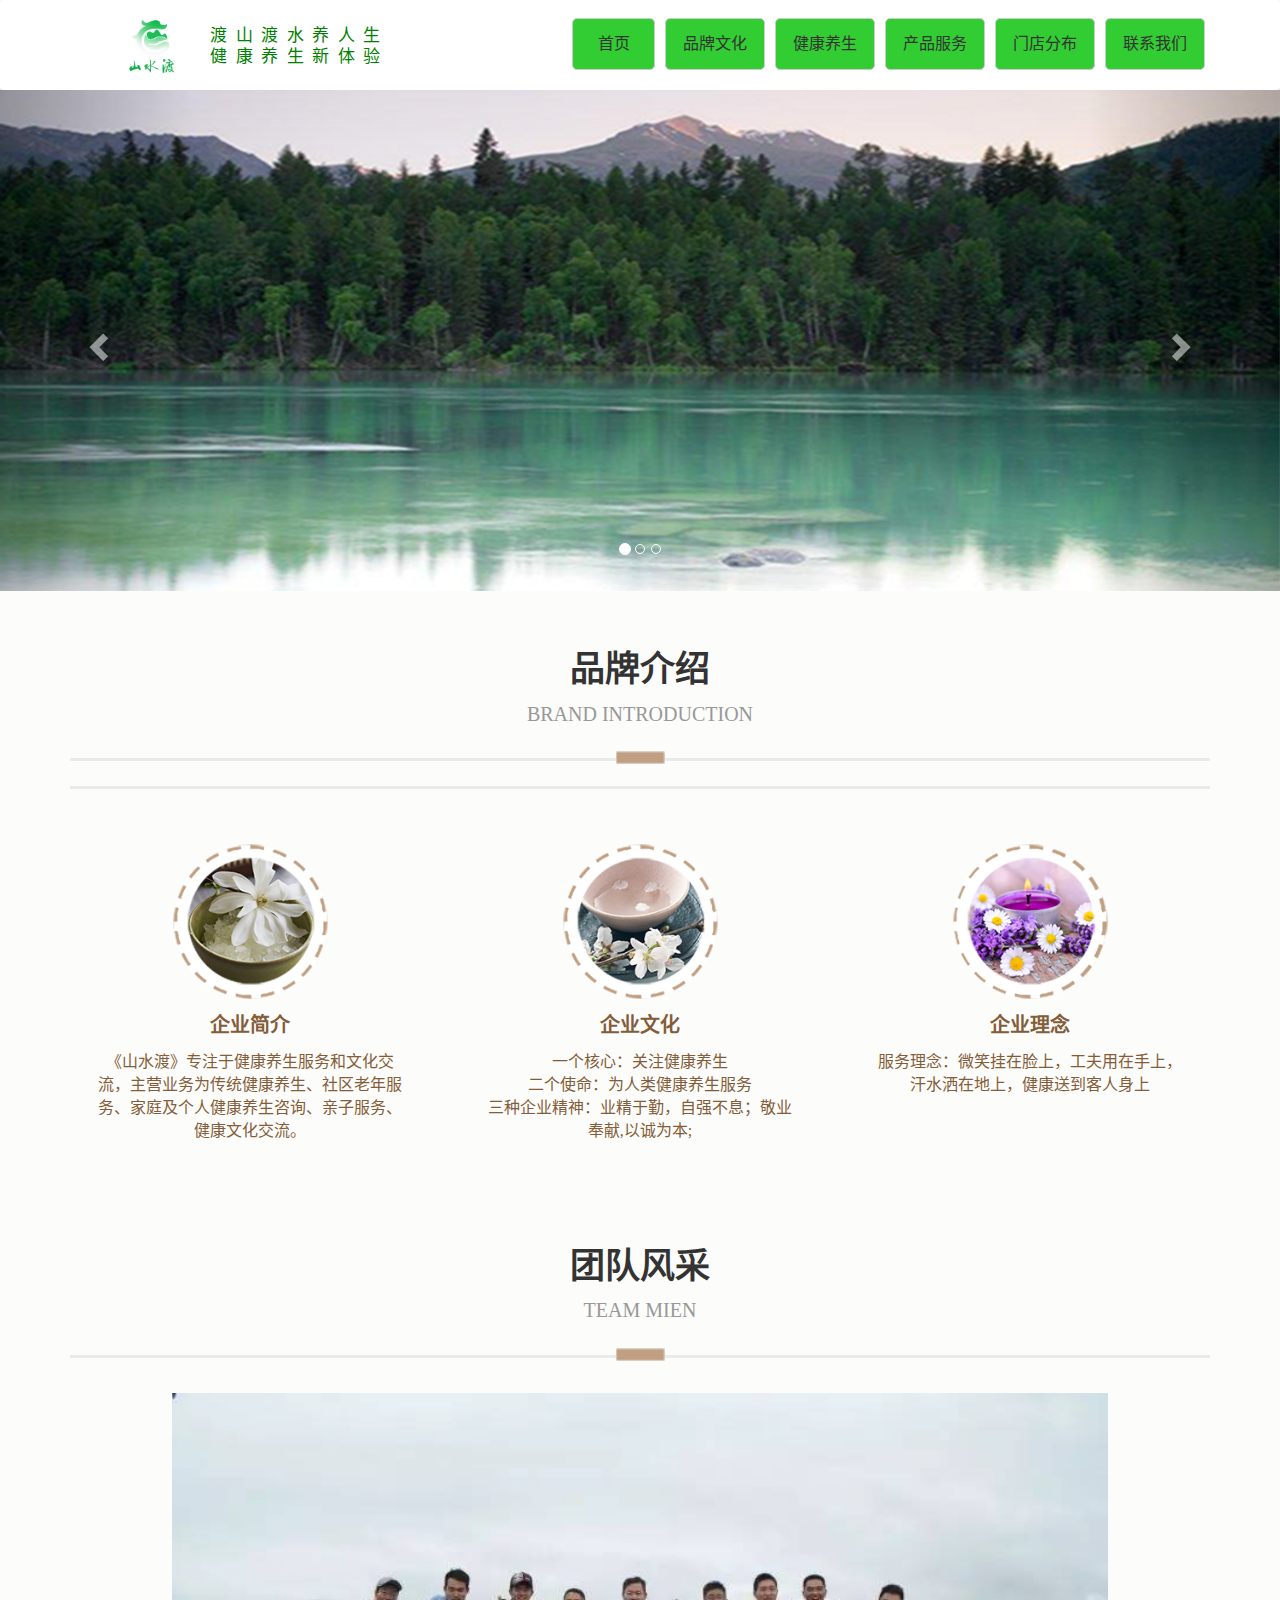
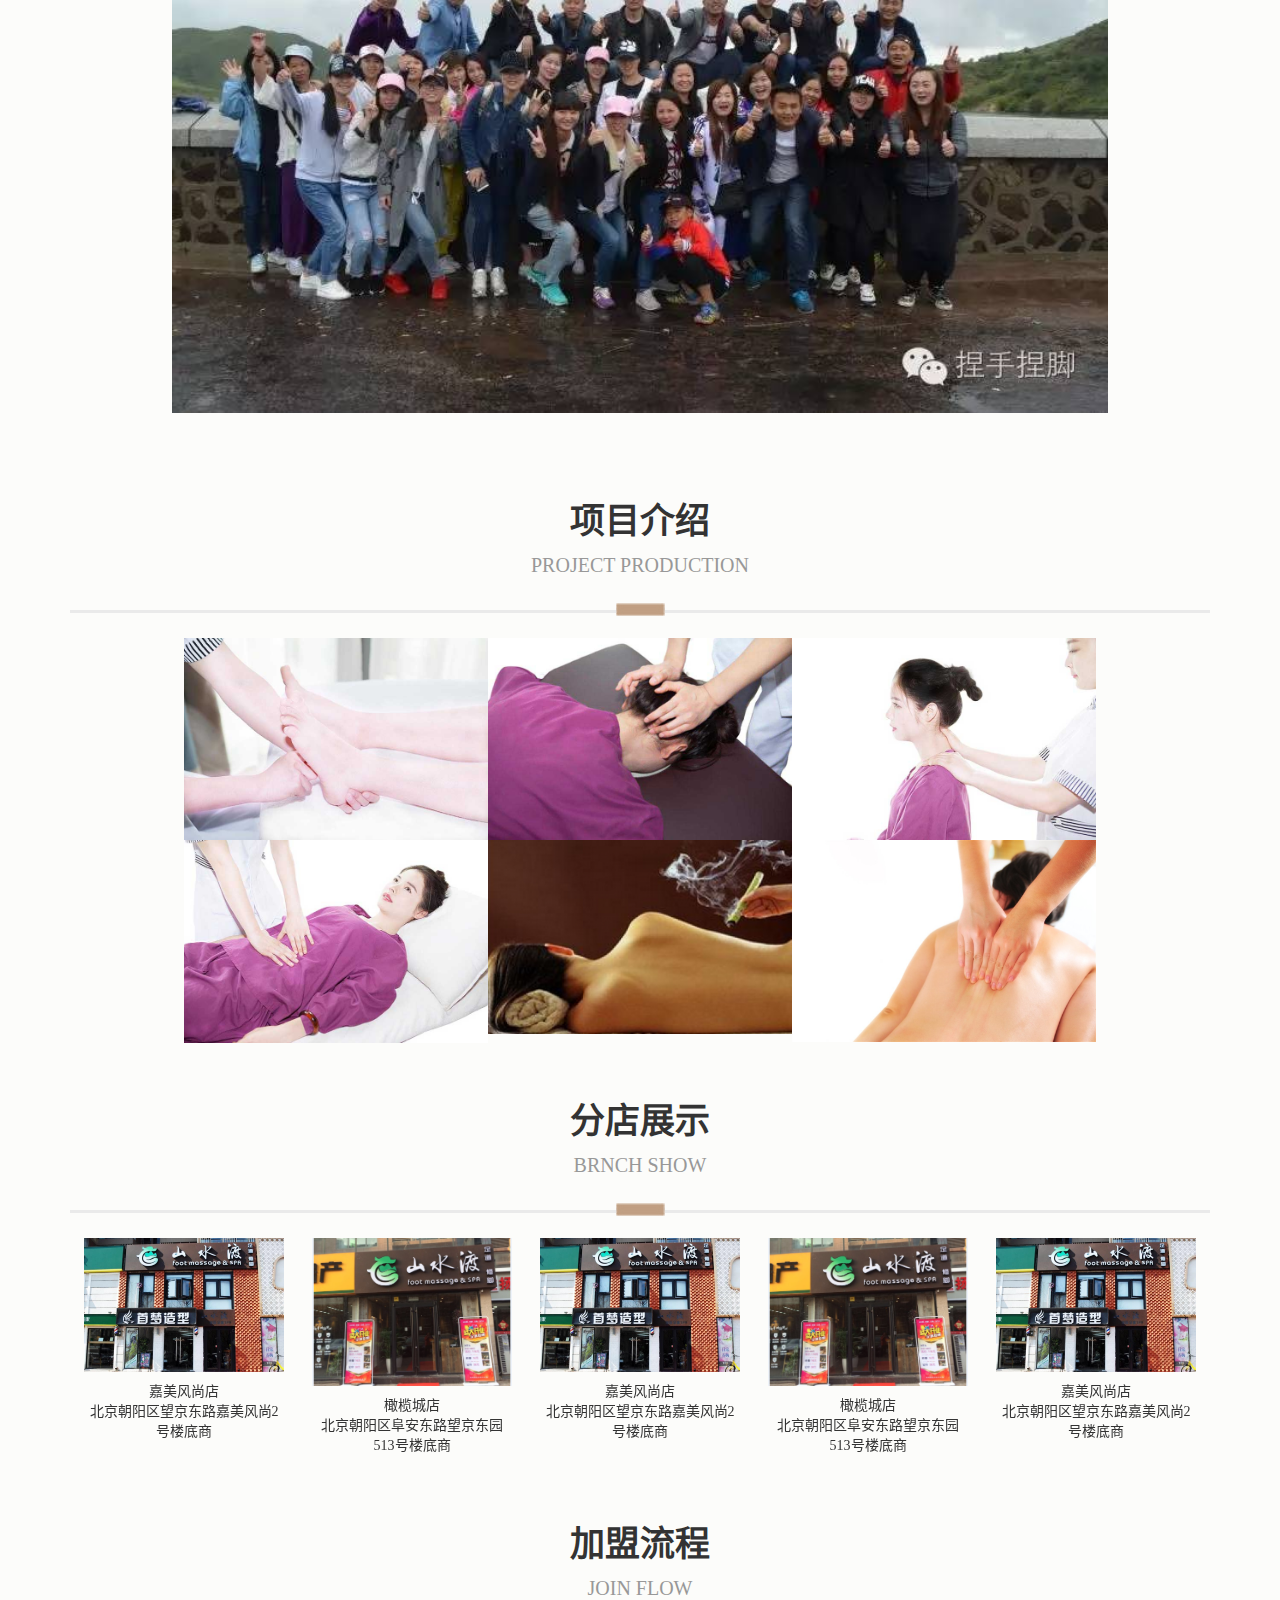
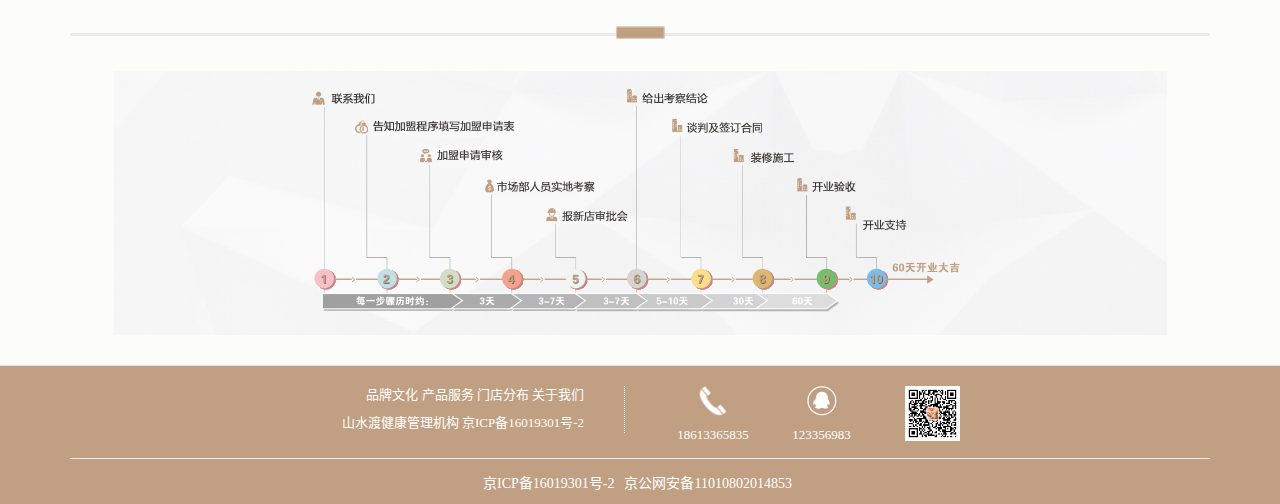
<file: index.html>
<!DOCTYPE html>
<html lang="zh-CN">
  <head>
    <meta charset="utf-8">
    <meta http-equiv="X-UA-Compatible" content="IE=edge">
    <meta name="viewport" content="width=device-width, initial-scale=1">
    <!-- 上述3个meta标签*必须*放在最前面，任何其他内容都*必须*跟随其后！ -->
    <title>首页</title>

    <!-- Bootstrap -->
    <link href="libs/bootstrap-3.3.7/dist/css/bootstrap.css" rel="stylesheet">
    <link rel="stylesheet" href="css/header.css" />
    <link rel="stylesheet" href="css/main.css" />
    <link rel="stylesheet" href="css/footer.css" />
    <link rel="stylesheet" href="css/jquery.vm-carousel.css">

    <!-- HTML5 shim and Respond.js for IE8 support of HTML5 elements and media queries -->
    <!-- WARNING: Respond.js doesn't work if you view the page via file:// -->
    <!--[if lt IE 9]>
      <script src="libs/html5shiv-3.7.3/dist/html5shiv.js"></script>
      <script src="libs/Respond-1.4.2/dest/respond.min.js"></script>
    <![endif]-->
    <style type="text/css">
        .vmc-centered{ padding: 10px 0; }
        .vmc-centered img { transition: all 0.3s ease; }
        .vmc-centered .vmc_active img { transform: scale(1.2); }
    </style>

    </head>
  <body> 

    <!--.header-->
    <div class="header" id="top">
        <nav class="navbar navbar-default">
            <div class="navbar-header">
                    <button type="button" class="navbar-toggle collapsed" data-toggle="collapse" data-target="#nav" aria-expanded="false">
                        <span class="sr-only">Toggle navigation</span>
                        <span class="icon-bar"></span>
                        <span class="icon-bar"></span>
                        <span class="icon-bar"></span>
                    </button>
                    <a class="navbar-brand" href="#">
                        <img src="images/logo.png" width="80px"></img>
                    </a>
                     <span class="navbar-brand">
                        <span style="color:green;font-size:17px;">渡&nbsp;&nbsp;山&nbsp;&nbsp;渡&nbsp;&nbsp;水&nbsp;&nbsp;养&nbsp;&nbsp;人&nbsp;&nbsp;生</span>
                        <br>
                        <span style="color:green;font-size:17px;">健&nbsp;&nbsp;康&nbsp;&nbsp;养&nbsp;&nbsp;生&nbsp;&nbsp;新&nbsp;&nbsp;体&nbsp;&nbsp;验</span>
                    </span>
                </div>

                 <div class="collapse navbar-collapse " id="nav" style="margin-top:15px !important;font-size:16px;">
                    <ul class="nav navbar-nav navbar-right ull">
                        <li style="width:83px;"><a href="./index.html">首页</a></li>
                        <li><a href="./brand.html">品牌文化</a></li>
                        <li><a href="./regimen.html">健康养生</a></li>
                        <li><a href="./physiotherapy.html">产品服务</a></li>
                        <li><a href="./shop.html">门店分布</a></li>
                        <li><a href="./joinus.html">联系我们</a></li>
                    </ul>
                </div>
        </nav>
    </div> 
    <!--/header-->  

    <!--banner-->  
    <section class="banner">
        <div id="carousel-example-generic" class="carousel slide" data-ride="carousel">
        <!-- Indicators -->
        <ol class="carousel-indicators">
            <li data-target="#carousel-example-generic" data-slide-to="0" class="active"></li>
            <li data-target="#carousel-example-generic" data-slide-to="1"></li> 
            <li data-target="#carousel-example-generic" data-slide-to="2"></li>     
        </ol>

        <!-- Wrapper for slides -->
        <div class="carousel-inner" role="listbox">
            <div class="item active">
                <img src="images/banner1_2000.jpg" class="banner-image-01 img-responsive">
            </div>
            <div class="item">
                <img src="images/banner2_2000.jpg" class="banner-image-02 img-responsive">
            </div>
            <div class="item">
                <img src="images/banner3_2000.jpg" class="banner-image-03 img-responsive">
            </div>
        </div>

          <!-- Controls -->
        <a class="left carousel-control" href="#carousel-example-generic" role="button" data-slide="prev">
            <span class="glyphicon glyphicon-chevron-left" aria-hidden="true"></span>
            <span class="sr-only">Previous</span>
        </a>
        <a class="right carousel-control" href="#carousel-example-generic" role="button" data-slide="next">
            <span class="glyphicon glyphicon-chevron-right" aria-hidden="true"></span>
            <span class="sr-only">Next</span>
        </a>
        </div>
    </section>
    <!--/banner--> 
    
    <section class="page01 main">
        <div class="container text-center">
            <div class="title">
                <h2>品牌介绍</h2>
                <p>BRAND INTRODUCTION</p>
                <img src="images/index_rectangleBg.jpg">
            </div>
            <div class="row">
                <div class="border_top_Box"></div>
                <div class="col-md-4 col-sm-6 selected1">
                    <img src="images/brand_introBg1_2.jpg" class="img-circle">
                    <h3>企业简介</h3>
                    <p>《山水渡》专注于健康养生服务和文化交流，主营业务为传统健康养生、社区老年服务、家庭及个人健康养生咨询、亲子服务、健康文化交流。</p>
                   <!--  <a class="btn btn-default btn-sm">Read More >></a> -->
                </div>
                <div class="col-md-4 col-sm-6 selected2">
                    <img src="images/brand_introBg2_2.jpg" class="img-circle">
                    <h3>企业文化</h3>
                    <p>一个核心：关注健康养生
                    <br>二个使命：为人类健康养生服务<br>三种企业精神：业精于勤，自强不息；敬业奉献,以诚为本;</p>
                  <!--   <a class="btn btn-default btn-sm">Read More >></a> -->
                </div>
                <div class="col-md-4 col-sm-6 selected4">
                    <img src="images/brand_introBg4_2.jpg" class="img-circle">
                    <h3>企业理念</h3>
                    <p>服务理念：微笑挂在脸上，工夫用在手上，汗水洒在地上，健康送到客人身上</p>
                 <!--    <a class="btn btn-default btn-sm">Read More >></a> -->
                </div>            
            </div>
        </div>
    </section>

    <section class="page02 main">
        <div class="container text-center">
            <div class="title">
                <h2>团队风采</h2>
                <p>TEAM MIEN</p>
                <img src="images/index_rectangleBg.jpg">
            </div>
            <div class="row">
                <img src="images/tem.jpg" class="img-responsive">
            </div>   
        </div>
    </section>

    <section class="page03 main">
        <div class="container">
            <div class="title text-center">
                <h2>项目介绍</h2>
                <p>PROJECT PRODUCTION</p>
                <img src="images/index_rectangleBg.jpg">
            </div>
            <div class="row">
                <div class="col-md-4 col-sm-6">
                    <a href="physiotherapy.html"><img src="images/zubuanmo.jpg" class="img-responsive"></a>
                </div>
                <div class="col-md-4 col-sm-6">
                    <a href="physiotherapy.html"><img src="images/wuxingtouliao.jpg" class="img-responsive"></a>
                </div>
                <div class="col-md-4 col-sm-6">
                    <a href="physiotherapy.html"><img src="images/jinbuanmo.jpg" class="img-responsive"></a>
                </div>
                <div class="col-md-4 col-sm-6">
                     <a href="physiotherapy.html"><img src="images/fubuanmo.jpg" class="img-responsive"></a>
                </div>
                <div class="col-md-4 col-sm-6">
                    <a href="physiotherapy.html"><img src="images/aijiu.png" class="img-responsive"></a>
                </div>
                <div class="col-md-4 col-sm-6">
                     <a href="physiotherapy.html"><img src="images/xxSPA.jpg" class="img-responsive"></a>
                </div>          
            </div>
        </div>
    </section>

    <section class="page04 main">
        <div class="container text-center">
            <div class="title">
                <h2>分店展示</h2>
                <p>BRNCH SHOW</p>
                <img src="images/index_rectangleBg.jpg">
            </div>

            <div class="swiper_company">
                <ul class="vmcarousel-normal">
                    <li>
						<a href="shop.html">
							<img src="images/store1.jpg" alt="" width="200"></img>
							<div>
								<p>嘉美风尚店</p>
								<p>北京朝阳区望京东路嘉美风尚2号楼底商</p>
							</div>							
						</a>
					</li>
					<li>
						<a href="shop.html">
							<img src="images/store4.png" alt="" width="200"></img>
							<div>
								<p>橄榄城店</p>
								<p>北京朝阳区阜安东路望京东园513号楼底商</p>
							</div>							
						</a>
					</li>
					<li>
						<a href="shop.html">
							<img src="images/store1.jpg" alt="" width="200"></img>
							<div>
								<p>嘉美风尚店</p>
								<p>北京朝阳区望京东路嘉美风尚2号楼底商</p> 
							</div>
						</a>
					</li>
					<li>
						<a href="shop.html">
							<img src="images/store4.png" alt="" width="200"></img>
							<div>
								<p>橄榄城店</p>
								<p>北京朝阳区阜安东路望京东园513号楼底商</p>   
							</div>
						</a>
					</li>
					<li>
						<a href="shop.html">
							<img src="images/store1.jpg" alt="" width="200"></img>
							<div>
								<p>嘉美风尚店</p>
								<p>北京朝阳区望京东路嘉美风尚2号楼底商</p>
							</div>
						</a>
					</li>
					<li>
						<a href="shop.html">
							<img src="images/store4.png" alt="" width="200"></img>
							<div>
								<p>橄榄城店</p>
								<p>北京朝阳区阜安东路望京东园513号楼底商</p>   
							</div>                       
						</a>
					</li>
                 
               </ul>
            </div>

        </div>
    </section>  

    <section class="page05 main">
        <div class="container text-center">
            <div class="title">
                <h2>加盟流程</h2>
                <p>JOIN FLOW</p>
                <img src="images/index_rectangleBg.jpg">
            </div>
            <div class="row">
                <img src="images/join_orderImg.jpg" class="img-responsive">
            </div>  
        </div>
    </section> 

    <footer class="footer">
        <div class="container">
            <div class="row footer-top">
                <div class="col-md-6 col-sm-6">
                    <div class="left">
                        <p>
                            <span><a href="brand.html">品牌文化</a></span>
                            <span><a href="physiotherapy.html">产品服务</a></span>
                            <span><a href="shop.html">门店分布</a></span>
                            <span><a href="joinus.html">关于我们</a></span>
                        </p>
                        <p>山水渡健康管理机构 京ICP备16019301号-2</p>
                    </div>
                </div>
                <div class="col-md-6 col-sm-6">
                    <div class="row about right">
						<div class="col-md-12 col-sm-12">
							<div class="col-md-4 col-sm-4 col-xs-4">
								<ul class="list-unstyled">
									<div>
										<img src="images/call.png" style="width:30px;height:30px">
										<p>18613365835</p>
									</div>
								</ul>
							</div>
							<div class="col-md-4 col-sm-4 col-xs-4">
								<ul class="list-unstyled">
									<div>
										<img src="images/qqimg.png" style="width:30px;height:30px">
										<p>123356983</p>
									</div>
								</ul>
							</div>
							<div class="col-md-4 col-sm-4 col-xs-4">
								<ul class="list-unstyled">
									<div>
										<img src="images/qrcode.jpg" style="width:55px;height:55px">
									</div>
								</ul>
							</div>

						</div>
                    </div>
                </div>
            </div>
            <hr>
            <div class="row footer-bottom">
                <ul class="list-inline text-center">
                    <li><a href="javascript:;" >京ICP备16019301号-2</a></li><li>京公网安备11010802014853</li>
                </ul>
            </div>
        </div>
    </footer>


    <!-- jQuery (necessary for Bootstrap's JavaScript plugins) -->
    <script src="js/jquery.js"></script>
    <!-- Include all compiled plugins (below), or include individual files as needed -->
    <script src="js/bootstrap.js"></script>
    <script src="js/jquery.scrollUp.min.js"></script>
    <script src="js/jquery.vm-carousel.js"></script>
    <script src="js/index.js"></script>
	<script src="js/hover.js"></script>
	<script src="js/scrollup_use.js"></script>
	<script src="js/modernizr.js"></script>
	
	<script type="text/javascript">
        
        $('.vmcarousel-normal').vmcarousel({
            centered: false,
            start_item: 0,
            autoplay: true,
            infinite: true
         })         

    </script>

    <script type="text/javascript">
        $('.vmcarousel-normal li').mouseover(function(){
            $('.vmcarousel-normal > li').removeClass('li-selected');
            $(this).children().addClass('li-selected');
        })
        $('.vmcarousel-normal li').mouseout(function(){
            $('.vmcarousel-normal > li').children().removeClass('li-selected');
        })
    </script>
  </body>
</html>
</file>
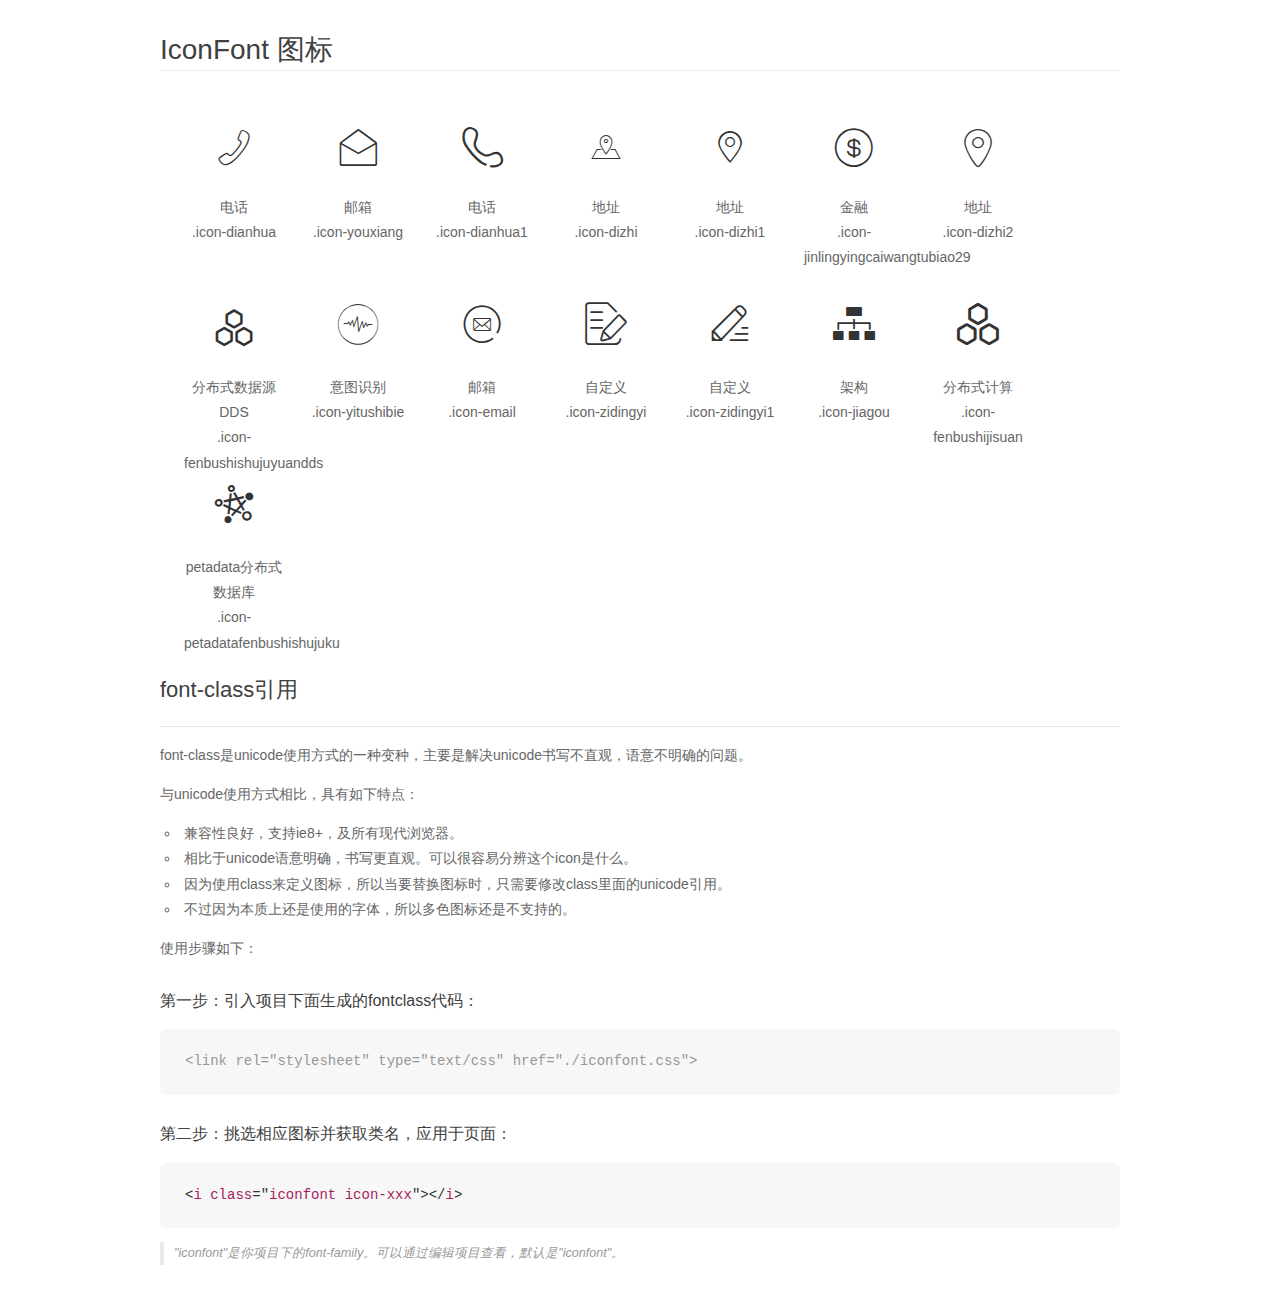
<file: fonts/font_1.1.1/demo_fontclass.html>
<!DOCTYPE html>
<html>
<head>
    <meta charset="utf-8"/>
    <title>IconFont</title>
    <link rel="stylesheet" href="demo.css">
    <link rel="stylesheet" href="iconfont.css">
</head>
<body>
    <div class="main markdown">
        <h1>IconFont 图标</h1>
        <ul class="icon_lists clear">
            
                <li>
                <i class="icon iconfont icon-dianhua"></i>
                    <div class="name">电话</div>
                    <div class="fontclass">.icon-dianhua</div>
                </li>
            
                <li>
                <i class="icon iconfont icon-youxiang"></i>
                    <div class="name">邮箱</div>
                    <div class="fontclass">.icon-youxiang</div>
                </li>
            
                <li>
                <i class="icon iconfont icon-dianhua1"></i>
                    <div class="name">电话</div>
                    <div class="fontclass">.icon-dianhua1</div>
                </li>
            
                <li>
                <i class="icon iconfont icon-dizhi"></i>
                    <div class="name">地址</div>
                    <div class="fontclass">.icon-dizhi</div>
                </li>
            
                <li>
                <i class="icon iconfont icon-dizhi1"></i>
                    <div class="name">地址</div>
                    <div class="fontclass">.icon-dizhi1</div>
                </li>
            
                <li>
                <i class="icon iconfont icon-jinlingyingcaiwangtubiao29"></i>
                    <div class="name">金融 </div>
                    <div class="fontclass">.icon-jinlingyingcaiwangtubiao29</div>
                </li>
            
                <li>
                <i class="icon iconfont icon-dizhi2"></i>
                    <div class="name">地址</div>
                    <div class="fontclass">.icon-dizhi2</div>
                </li>
            
                <li>
                <i class="icon iconfont icon-fenbushishujuyuandds"></i>
                    <div class="name">分布式数据源DDS</div>
                    <div class="fontclass">.icon-fenbushishujuyuandds</div>
                </li>
            
                <li>
                <i class="icon iconfont icon-yitushibie"></i>
                    <div class="name">意图识别</div>
                    <div class="fontclass">.icon-yitushibie</div>
                </li>
            
                <li>
                <i class="icon iconfont icon-email"></i>
                    <div class="name">邮箱</div>
                    <div class="fontclass">.icon-email</div>
                </li>
            
                <li>
                <i class="icon iconfont icon-zidingyi"></i>
                    <div class="name">自定义</div>
                    <div class="fontclass">.icon-zidingyi</div>
                </li>
            
                <li>
                <i class="icon iconfont icon-zidingyi1"></i>
                    <div class="name">自定义</div>
                    <div class="fontclass">.icon-zidingyi1</div>
                </li>
            
                <li>
                <i class="icon iconfont icon-jiagou"></i>
                    <div class="name">架构</div>
                    <div class="fontclass">.icon-jiagou</div>
                </li>
            
                <li>
                <i class="icon iconfont icon-fenbushijisuan"></i>
                    <div class="name">分布式计算</div>
                    <div class="fontclass">.icon-fenbushijisuan</div>
                </li>
            
                <li>
                <i class="icon iconfont icon-petadatafenbushishujuku"></i>
                    <div class="name">petadata分布式数据库 </div>
                    <div class="fontclass">.icon-petadatafenbushishujuku</div>
                </li>
            
        </ul>

        <h2 id="font-class-">font-class引用</h2>
        <hr>

        <p>font-class是unicode使用方式的一种变种，主要是解决unicode书写不直观，语意不明确的问题。</p>
        <p>与unicode使用方式相比，具有如下特点：</p>
        <ul>
        <li>兼容性良好，支持ie8+，及所有现代浏览器。</li>
        <li>相比于unicode语意明确，书写更直观。可以很容易分辨这个icon是什么。</li>
        <li>因为使用class来定义图标，所以当要替换图标时，只需要修改class里面的unicode引用。</li>
        <li>不过因为本质上还是使用的字体，所以多色图标还是不支持的。</li>
        </ul>
        <p>使用步骤如下：</p>
        <h3 id="-fontclass-">第一步：引入项目下面生成的fontclass代码：</h3>


        <pre><code class="lang-js hljs javascript"><span class="hljs-comment">&lt;link rel="stylesheet" type="text/css" href="./iconfont.css"&gt;</span></code></pre>
        <h3 id="-">第二步：挑选相应图标并获取类名，应用于页面：</h3>
        <pre><code class="lang-css hljs">&lt;<span class="hljs-selector-tag">i</span> <span class="hljs-selector-tag">class</span>="<span class="hljs-selector-tag">iconfont</span> <span class="hljs-selector-tag">icon-xxx</span>"&gt;&lt;/<span class="hljs-selector-tag">i</span>&gt;</code></pre>
        <blockquote>
        <p>"iconfont"是你项目下的font-family。可以通过编辑项目查看，默认是"iconfont"。</p>
        </blockquote>
    </div>
</body>
</html>
</file>
<file: css/header.css>
html,body{
    font-family: "微软雅黑";
    background-color: #fcfcfa;
}
      

.header .navbar-default{
    background-color: #fff;
	min-height:90px;
	border:none;
	box-shadow: rgb(204, 204, 204) 0px 1px 3px;
}

.navbar{
	margin-bottom:0;
}

.header .navbar-brand > img {
	margin-top: -10px;
	margin-left:100px;
}

.header .navbar-right {
    margin-right: 50px;
}

.header .navbar-default .navbar-collapse ul{
    margin-top: 3px;
}

.header .navbar-default .navbar-collapse ul li{
	width:100px;
    height:52px;
	border:1px solid #ccc;
	border-radius:5px;
	text-align:center;
	background:#32CD32;
	margin-right:10px;
}

.header .navbar-default .navbar-header > span{
	padding-top:25px;
	padding-left:0px;	
}

.header .navbar-default .navbar-collapse ul li > a{
	color:#333;
}

.header .navbar-default .navbar-collapse ul li > a:hover{
    color: #fff;
}

.carousel-inner .item img{
	width: 100%;
}

.bread-nav .breadcrumb{
    background: #fff;
    box-shadow: rgb(204, 204, 204) 0px 4px 8px;
    width: 60%;
    height: 40px;
    margin: 0 auto;
    border-radius: none;
}

.bread-nav .breadcrumb li a{
    color: #c09f82;
}

@media (min-width: 768px) and (max-width: 1150px) {
	.header .navbar-right {
		margin-right: 10px;
	}
	.header .navbar-brand > img {
		margin-left: 10px;
	}
	.navbar-brand{
		padding-right:5px;
	}
	.header .navbar-header .navbar-brand > span{
		font-size:15px !important;
	}
	.header .navbar-default .navbar-collapse ul{
		margin-top:5px;
	}
	.nav > li > a {
		padding: 10px 10px;
	}
	.header .navbar-default .navbar-collapse ul li{
		width:90px;
		height:52px;
	}
	.navbar-nav > li > a {
		line-height: 30px;
	}

}
@media (min-width: 891px) and (max-width: 991px) {
	.header .navbar-right {
		margin-right: 0px;
	}
	.header .navbar-brand > img {
		margin-left: 0px;
		width:65px;
		margin-top: -3px;
	}
	
}

@media (min-width: 768px) and (max-width: 890px){

	.header .navbar-default .navbar-collapse ul{
		margin-top:10px;
		margin-right: -5px;
	}
	.header .navbar-default .navbar-collapse ul li{
		width:83px;
		height:42px;
		margin-right: 5px;
	}
	.header .navbar-default .navbar-collapse ul li:first-child{
		width:65px !important;
	}
	.header .navbar-default .navbar-collapse ul li:last-child{
		margin-right:0;
	}
	.header .navbar-default .navbar-collapse ul li a{
		font-size:15px;
	}
	.header .navbar-brand > img {
		margin-left: -5px;
		width:63px;
		margin-top: -2px;
	}
	.header .navbar-right {
		margin-right: 0px;
	}
	.header .navbar-header .navbar-brand > span {
		font-size: 14px !important;
	}
	.navbar-nav > li > a {
		line-height: 20px;
	}
	.header .navbar-default .navbar-header > span{
		padding-top:23px;
	}
	.header .navbar-brand{
		padding-right:0;
	}

}

@media(max-width: 767px){
	.header .navbar-brand > img {
		margin-left: 0px;
		width:70px;
		margin-top: -15px;
	}
	.navbar-toggle {
		margin-top: 26px;
		margin-right: 25px;
	}
	.header .navbar-default{
		min-height:70px;
	}
	.header .navbar-default .navbar-header > span{
		padding-top:15px;
	}
	.header .navbar-header .navbar-brand > span {
		font-size: 15px !important;
	}
	.navbar-toggle {
		margin-top: 20px;
	}
	.header .navbar-default .navbar-collapse ul li{
		background:#fff;
		border:none;
		height:40px;
		width:100%;
		text-align:left;
	}
	.header .navbar-default .navbar-collapse ul li > a:hover{
		color:green;
		font-size:18px;
	}
}

@media(max-width: 550px){
	.navbar-toggle {
		margin-right: 15px;
	}
	.header .navbar-brand{
		padding-right:0;
	}
	.header .navbar-brand > img {
		width:55px;
		margin-top: -6px;
	}
	.header .navbar-header .navbar-brand > span {
		font-size: 14px !important;
	}
	.navbar-toggle {
		padding: 8px 8px;
	}
}
@media(max-width: 300px){
	.header .navbar-header .navbar-brand > span {
		display:none;
	}
}
</file>
<file: css/main.css>
/*-----------内容-------------*/
.main{
	padding-top:40px;
}

.main .container .title h2{
	font-size: 35px;
	margin-bottom: 10px;
	font-weight: 600;
}

.main .container .title p{
	font-size: 20px;
	color: #989898;
}

.main .container .title img{
	margin-bottom: -18px;
}

.main .container > .row > div > p{
	font-size: 17px;
	color: #7f7f7f;
}

.main .container > .row > div > i{
	display: inline-block;
	width: 84px;
	height: 84px;
	border-radius: 50%;
	background: #2aaf67;
}

.main .container > .row > div > i.iconfont{
	font-size: 53px;
	color: #fff;
}

.main .container .title{
	margin-bottom: 25px;
	border-bottom: 3px solid #eaeaea;
}

.carousel-inner .item img{
	width: 100%;
}

.page01 .container > .row > .border_top_Box{
	border-top: 3px solid #eaeaea;
	margin:0 15px 40px 15px;
}


.page01 .container > .row > div > h3{
    color: #845c39;
    font-weight: bold;
    margin:15px 0px;
    font-size:20px;
}

.page01 .container > .row > div{
    margin-bottom: 30px;
    color: #845c39;
    padding: 5px 40px;
}

.page01 .container > .row > div img{
	width: 50%
}

.page01 .container > .row > div p{
	font-size: 16px;
	color: #845c39;
}

.page01 .container > .row > div a{
	margin:15px 0; 
}
.page02 .container .row > div > .media {
	margin-bottom: 60px;
	margin-right: 30px;
}

.page02 .container .row > img{
	width: 80%;
	margin: 10px auto;
	margin-bottom:30px;
}

.page03 .container .row{
	width: 80%;
	margin:0 auto;
}
.page03 .container .row div img{
	margin:0 auto;
}
.page03 .container .row >div{
	margin:0;
	padding: 0;
}

.page04 .container .swiper_company ul li div{
	margin-top:15px;
	width:200px;
	margin:0 auto;
	padding-top:10px;
	padding-bottom:10px;
}

.page04 .container .swiper_company ul li{
	list-style: none;
}

.page04 .container .swiper_company ul p{
	margin-bottom:0;
}

.page04 .container .swiper_company ul .li-selected div{
	background: #c09f82;
}

.page04 .container .swiper_company ul .li-selected p{
	color: #fff;
}

.page04 .container .swiper_company ul .li-selected img{
	border:5px solid #c09f82;
}
.page04 .container .swiper_company ul li a{
	color: #333;
	text-decoration: none;
}
.page05 .container > .row > .col-md-7{
	margin-bottom: 40px;
}

.page05 .container > .row h2{
	margin: 0px;
	text-align: center;
}

.page05 .container .row > img{
	width: 90%;
	margin: 10px auto;
}

.page05 .container > .row p{
	text-indent:2em;
	line-height: 35px;
	margin-top: 20px;
}

.page06 .container > .row {
	margin: 20px auto 40px auto;
}
.page06 .container > .row > div >p{
	font-size: 17px;
	margin:15px 0px;
}

.page06 .container > .row > div i.iconfont{
	font-size: 25px;
	color: #845c39;
	margin-right: 5px;
}

.page06 .container > .row > div a{
	margin-bottom: 30px;
	background:#9E7D62;
	border: none;
}
</file>
<file: css/footer.css>
/**footer***/
.footer{
	border-top: 1px solid #e5e5e5;
	color: #fff;
	background: #c09f82;
	margin-top:20px;
}
.footer .container{
	margin-top: 20px;
}

.footer a{
	color: #fff;
}

.footer .footer-top .left p{
	font-size: 13px;
}
.footer .footer-top .left{
	border-right: 1px dotted #fff;
	padding-right: 40px;
	margin-bottom: 25px;
	text-align: right;
}

.footer .footer-top .right ul div{
	text-align: center;
}

.footer .footer-top .right ul div p{
	font-size: 13px;
	margin-top: 10px;
	text-align: center;
}

.footer .footer-top .right .col-xs-4 {
    width: 20%;
}


hr{
	margin-top: 0;
	margin-bottom: 15px;
}

.col-md-4,.col-sm-4, .col-xs-4{
	padding-right:0;
	padding-left:0;
}

.footer .footer-top .right .col-md-4:first-child{
	padding-left:5px;
}

@media (max-width:768px) {
	.footer .container .footer-top .left{
		border-right:none;
		text-align: center;
	}
	
	.footer .container .footer-top .left p{
		font-size: 12px;
	}
	
	.footer .container .footer-top .right p{
		font-size: 12px;
	}
	
	.footer .footer-bottom{
		font-size: 12px;
	}
	
	.footer .footer-top .right .col-xs-4{
		width:33.333333%;
	}
	.footer .footer-top .right .col-xs-4:first-child{
		padding-left:15px;
	}
	
	.footer .footer-top .left{
		padding-right: 0;
	}
	
}

#scrollUp { 
	background-image: url("../images/top.png"); 
	bottom: 50px; 
	right: 15px; 
	width: 38px; 
	height: 38px; 
}
</file>
<file: fonts/font_1.1.1/iconfont.css>
@font-face {font-family: "iconfont";
  src: url('iconfont.eot?t=1493520343465'); /* IE9*/
  src: url('iconfont.eot?t=1493520343465#iefix') format('embedded-opentype'), /* IE6-IE8 */
  url('iconfont.woff?t=1493520343465') format('woff'), /* chrome, firefox */
  url('iconfont.ttf?t=1493520343465') format('truetype'), /* chrome, firefox, opera, Safari, Android, iOS 4.2+*/
  url('iconfont.svg?t=1493520343465#iconfont') format('svg'); /* iOS 4.1- */
}

.iconfont {
  font-family:"iconfont" !important;
  font-size:16px;
  font-style:normal;
  -webkit-font-smoothing: antialiased;
  -moz-osx-font-smoothing: grayscale;
}

.icon-dianhua:before { content: "\e62e"; }

.icon-youxiang:before { content: "\e61f"; }

.icon-dianhua1:before { content: "\e60a"; }

.icon-dizhi:before { content: "\e6aa"; }

.icon-dizhi1:before { content: "\e674"; }

.icon-jinlingyingcaiwangtubiao29:before { content: "\e7a6"; }

.icon-dizhi2:before { content: "\e67c"; }

.icon-fenbushishujuyuandds:before { content: "\e642"; }

.icon-yitushibie:before { content: "\e61c"; }

.icon-email:before { content: "\e61e"; }

.icon-zidingyi:before { content: "\e618"; }

.icon-zidingyi1:before { content: "\e6f1"; }

.icon-jiagou:before { content: "\e653"; }

.icon-fenbushijisuan:before { content: "\e60e"; }

.icon-petadatafenbushishujuku:before { content: "\e63a"; }
</file>
<file: fonts/font_1.1.1/demo.css>
*{margin: 0;padding: 0;list-style: none;}
/*
KISSY CSS Reset
理念：1. reset 的目的不是清除浏览器的默认样式，这仅是部分工作。清除和重置是紧密不可分的。
2. reset 的目的不是让默认样式在所有浏览器下一致，而是减少默认样式有可能带来的问题。
3. reset 期望提供一套普适通用的基础样式。但没有银弹，推荐根据具体需求，裁剪和修改后再使用。
特色：1. 适应中文；2. 基于最新主流浏览器。
维护：玉伯<lifesinger@gmail.com>, 正淳<ragecarrier@gmail.com>
 */

/** 清除内外边距 **/
body, h1, h2, h3, h4, h5, h6, hr, p, blockquote, /* structural elements 结构元素 */
dl, dt, dd, ul, ol, li, /* list elements 列表元素 */
pre, /* text formatting elements 文本格式元素 */
form, fieldset, legend, button, input, textarea, /* form elements 表单元素 */
th, td /* table elements 表格元素 */ {
  margin: 0;
  padding: 0;
}

/** 设置默认字体 **/
body,
button, input, select, textarea /* for ie */ {
  font: 12px/1.5 tahoma, arial, \5b8b\4f53, sans-serif;
}
h1, h2, h3, h4, h5, h6 { font-size: 100%; }
address, cite, dfn, em, var { font-style: normal; } /* 将斜体扶正 */
code, kbd, pre, samp { font-family: courier new, courier, monospace; } /* 统一等宽字体 */
small { font-size: 12px; } /* 小于 12px 的中文很难阅读，让 small 正常化 */

/** 重置列表元素 **/
ul, ol { list-style: none; }

/** 重置文本格式元素 **/
a { text-decoration: none; }
a:hover { text-decoration: underline; }


/** 重置表单元素 **/
legend { color: #000; } /* for ie6 */
fieldset, img { border: 0; } /* img 搭车：让链接里的 img 无边框 */
button, input, select, textarea { font-size: 100%; } /* 使得表单元素在 ie 下能继承字体大小 */
/* 注：optgroup 无法扶正 */

/** 重置表格元素 **/
table { border-collapse: collapse; border-spacing: 0; }

/* 清除浮动 */
.ks-clear:after, .clear:after {
  content: '\20';
  display: block;
  height: 0;
  clear: both;
}
.ks-clear, .clear {
  *zoom: 1;
}

.main {
  padding: 30px 100px;
width: 960px;
margin: 0 auto;
}
.main h1{font-size:36px; color:#333; text-align:left;margin-bottom:30px; border-bottom: 1px solid #eee;}

.helps{margin-top:40px;}
.helps pre{
  padding:20px;
  margin:10px 0;
  border:solid 1px #e7e1cd;
  background-color: #fffdef;
  overflow: auto;
}

.icon_lists{
  width: 100% !important;

}

.icon_lists li{
  float:left;
  width: 100px;
  height:180px;
  text-align: center;
  list-style: none !important;
}
.icon_lists .icon{
  font-size: 42px;
  line-height: 100px;
  margin: 10px 0;
  color:#333;
  -webkit-transition: font-size 0.25s ease-out 0s;
  -moz-transition: font-size 0.25s ease-out 0s;
  transition: font-size 0.25s ease-out 0s;

}
.icon_lists .icon:hover{
  font-size: 100px;
}



.markdown {
  color: #666;
  font-size: 14px;
  line-height: 1.8;
}

.highlight {
  line-height: 1.5;
}

.markdown img {
  vertical-align: middle;
  max-width: 100%;
}

.markdown h1 {
  color: #404040;
  font-weight: 500;
  line-height: 40px;
  margin-bottom: 24px;
}

.markdown h2,
.markdown h3,
.markdown h4,
.markdown h5,
.markdown h6 {
  color: #404040;
  margin: 1.6em 0 0.6em 0;
  font-weight: 500;
  clear: both;
}

.markdown h1 {
  font-size: 28px;
}

.markdown h2 {
  font-size: 22px;
}

.markdown h3 {
  font-size: 16px;
}

.markdown h4 {
  font-size: 14px;
}

.markdown h5 {
  font-size: 12px;
}

.markdown h6 {
  font-size: 12px;
}

.markdown hr {
  height: 1px;
  border: 0;
  background: #e9e9e9;
  margin: 16px 0;
  clear: both;
}

.markdown p,
.markdown pre {
  margin: 1em 0;
}

.markdown > p,
.markdown > blockquote,
.markdown > .highlight,
.markdown > ol,
.markdown > ul {
  width: 80%;
}

.markdown ul > li {
  list-style: circle;
}

.markdown > ul li,
.markdown blockquote ul > li {
  margin-left: 20px;
  padding-left: 4px;
}

.markdown > ul li p,
.markdown > ol li p {
  margin: 0.6em 0;
}

.markdown ol > li {
  list-style: decimal;
}

.markdown > ol li,
.markdown blockquote ol > li {
  margin-left: 20px;
  padding-left: 4px;
}

.markdown code {
  margin: 0 3px;
  padding: 0 5px;
  background: #eee;
  border-radius: 3px;
}

.markdown pre {
  border-radius: 6px;
  background: #f7f7f7;
  padding: 20px;
}

.markdown pre code {
  border: none;
  background: #f7f7f7;
  margin: 0;
}

.markdown strong,
.markdown b {
  font-weight: 600;
}

.markdown > table {
  border-collapse: collapse;
  border-spacing: 0px;
  empty-cells: show;
  border: 1px solid #e9e9e9;
  width: 95%;
  margin-bottom: 24px;
}

.markdown > table th {
  white-space: nowrap;
  color: #333;
  font-weight: 600;

}

.markdown > table th,
.markdown > table td {
  border: 1px solid #e9e9e9;
  padding: 8px 16px;
  text-align: left;
}

.markdown > table th {
  background: #F7F7F7;
}

.markdown blockquote {
  font-size: 90%;
  color: #999;
  border-left: 4px solid #e9e9e9;
  padding-left: 0.8em;
  margin: 1em 0;
  font-style: italic;
}

.markdown blockquote p {
  margin: 0;
}

.markdown .anchor {
  opacity: 0;
  transition: opacity 0.3s ease;
  margin-left: 8px;
}

.markdown .waiting {
  color: #ccc;
}

.markdown h1:hover .anchor,
.markdown h2:hover .anchor,
.markdown h3:hover .anchor,
.markdown h4:hover .anchor,
.markdown h5:hover .anchor,
.markdown h6:hover .anchor {
  opacity: 1;
  display: inline-block;
}

.markdown > br,
.markdown > p > br {
  clear: both;
}


.hljs {
  display: block;
  background: white;
  padding: 0.5em;
  color: #333333;
  overflow-x: auto;
}

.hljs-comment,
.hljs-meta {
  color: #969896;
}

.hljs-string,
.hljs-variable,
.hljs-template-variable,
.hljs-strong,
.hljs-emphasis,
.hljs-quote {
  color: #df5000;
}

.hljs-keyword,
.hljs-selector-tag,
.hljs-type {
  color: #a71d5d;
}

.hljs-literal,
.hljs-symbol,
.hljs-bullet,
.hljs-attribute {
  color: #0086b3;
}

.hljs-section,
.hljs-name {
  color: #63a35c;
}

.hljs-tag {
  color: #333333;
}

.hljs-title,
.hljs-attr,
.hljs-selector-id,
.hljs-selector-class,
.hljs-selector-attr,
.hljs-selector-pseudo {
  color: #795da3;
}

.hljs-addition {
  color: #55a532;
  background-color: #eaffea;
}

.hljs-deletion {
  color: #bd2c00;
  background-color: #ffecec;
}

.hljs-link {
  text-decoration: underline;
}

pre{
  background: #fff;
}
</file>
